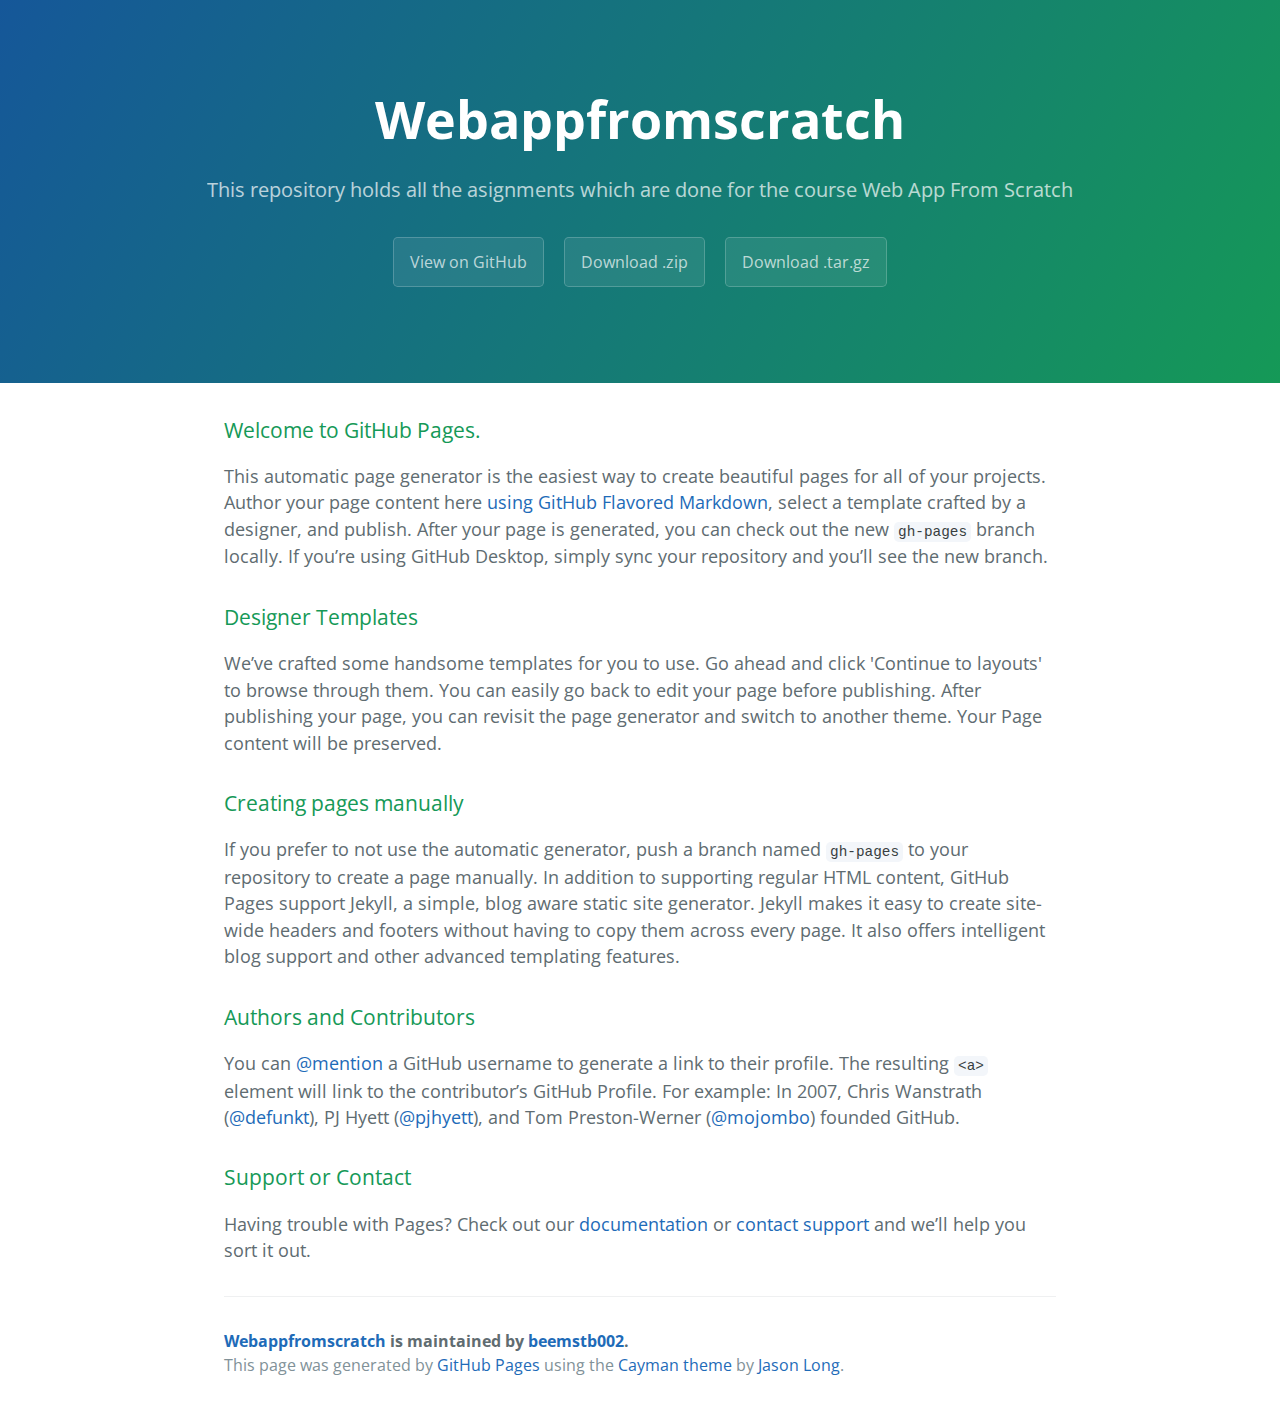
<file: index.html>
<!DOCTYPE html>
<html lang="en-us">
  <head>
    <meta charset="UTF-8">
    <title>Webappfromscratch by beemstb002</title>
    <meta name="viewport" content="width=device-width, initial-scale=1">
    <link rel="stylesheet" type="text/css" href="stylesheets/normalize.css" media="screen">
    <link href='https://fonts.googleapis.com/css?family=Open+Sans:400,700' rel='stylesheet' type='text/css'>
    <link rel="stylesheet" type="text/css" href="stylesheets/stylesheet.css" media="screen">
    <link rel="stylesheet" type="text/css" href="stylesheets/github-light.css" media="screen">
  </head>
  <body>
    <section class="page-header">
      <h1 class="project-name">Webappfromscratch</h1>
      <h2 class="project-tagline">This repository holds all the asignments which are done for the course Web App From Scratch</h2>
      <a href="https://github.com/beemstb002/WebAppFromScratch" class="btn">View on GitHub</a>
      <a href="https://github.com/beemstb002/WebAppFromScratch/zipball/master" class="btn">Download .zip</a>
      <a href="https://github.com/beemstb002/WebAppFromScratch/tarball/master" class="btn">Download .tar.gz</a>
    </section>

    <section class="main-content">
      <h3>
<a id="welcome-to-github-pages" class="anchor" href="#welcome-to-github-pages" aria-hidden="true"><span aria-hidden="true" class="octicon octicon-link"></span></a>Welcome to GitHub Pages.</h3>

<p>This automatic page generator is the easiest way to create beautiful pages for all of your projects. Author your page content here <a href="https://guides.github.com/features/mastering-markdown/">using GitHub Flavored Markdown</a>, select a template crafted by a designer, and publish. After your page is generated, you can check out the new <code>gh-pages</code> branch locally. If you’re using GitHub Desktop, simply sync your repository and you’ll see the new branch.</p>

<h3>
<a id="designer-templates" class="anchor" href="#designer-templates" aria-hidden="true"><span aria-hidden="true" class="octicon octicon-link"></span></a>Designer Templates</h3>

<p>We’ve crafted some handsome templates for you to use. Go ahead and click 'Continue to layouts' to browse through them. You can easily go back to edit your page before publishing. After publishing your page, you can revisit the page generator and switch to another theme. Your Page content will be preserved.</p>

<h3>
<a id="creating-pages-manually" class="anchor" href="#creating-pages-manually" aria-hidden="true"><span aria-hidden="true" class="octicon octicon-link"></span></a>Creating pages manually</h3>

<p>If you prefer to not use the automatic generator, push a branch named <code>gh-pages</code> to your repository to create a page manually. In addition to supporting regular HTML content, GitHub Pages support Jekyll, a simple, blog aware static site generator. Jekyll makes it easy to create site-wide headers and footers without having to copy them across every page. It also offers intelligent blog support and other advanced templating features.</p>

<h3>
<a id="authors-and-contributors" class="anchor" href="#authors-and-contributors" aria-hidden="true"><span aria-hidden="true" class="octicon octicon-link"></span></a>Authors and Contributors</h3>

<p>You can <a href="https://help.github.com/articles/basic-writing-and-formatting-syntax/#mentioning-users-and-teams" class="user-mention">@mention</a> a GitHub username to generate a link to their profile. The resulting <code>&lt;a&gt;</code> element will link to the contributor’s GitHub Profile. For example: In 2007, Chris Wanstrath (<a href="https://github.com/defunkt" class="user-mention">@defunkt</a>), PJ Hyett (<a href="https://github.com/pjhyett" class="user-mention">@pjhyett</a>), and Tom Preston-Werner (<a href="https://github.com/mojombo" class="user-mention">@mojombo</a>) founded GitHub.</p>

<h3>
<a id="support-or-contact" class="anchor" href="#support-or-contact" aria-hidden="true"><span aria-hidden="true" class="octicon octicon-link"></span></a>Support or Contact</h3>

<p>Having trouble with Pages? Check out our <a href="https://help.github.com/pages">documentation</a> or <a href="https://github.com/contact">contact support</a> and we’ll help you sort it out.</p>

      <footer class="site-footer">
        <span class="site-footer-owner"><a href="https://github.com/beemstb002/WebAppFromScratch">Webappfromscratch</a> is maintained by <a href="https://github.com/beemstb002">beemstb002</a>.</span>

        <span class="site-footer-credits">This page was generated by <a href="https://pages.github.com">GitHub Pages</a> using the <a href="https://github.com/jasonlong/cayman-theme">Cayman theme</a> by <a href="https://twitter.com/jasonlong">Jason Long</a>.</span>
      </footer>

    </section>

  
  </body>
</html>
</file>
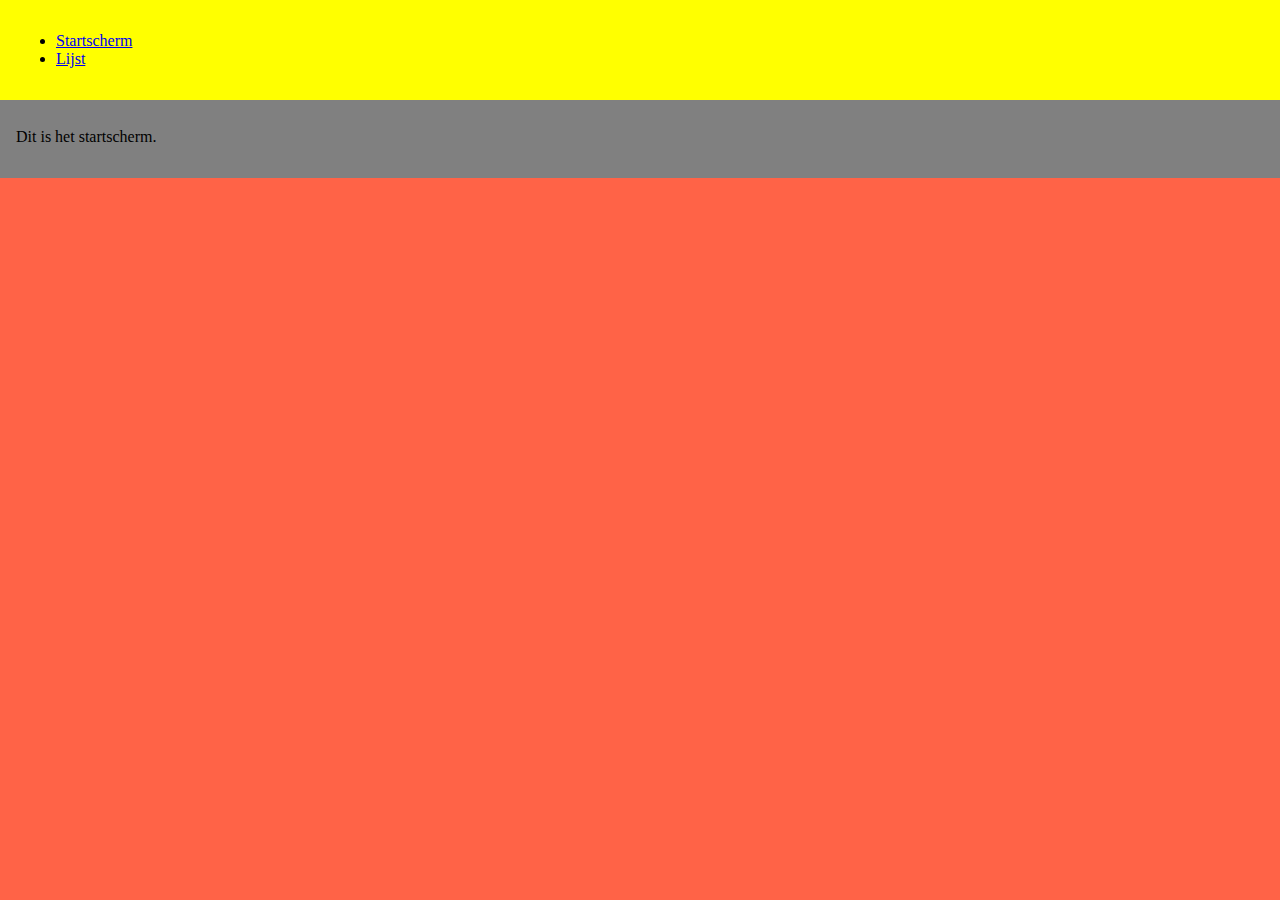
<file: opdracht5/index.html>
<!DOCTYPE html>
<html>
<head>
	<title></title>
	<link rel="stylesheet" href="static/css/style.css">
</head>
<body>

	<header>
		<nav>
			<ul>
				<li><a href="#page1">Startscherm</a></li>
				<li><a href="#page2">Lijst</a></li>
			</ul>
		</nav>
	</header>

	<section id="home">
		<p>Dit is het startscherm.</p>
	</section>

	<section id="list">
		<ul>
			<li>List item 1</li>
			<li>List item 2</li>
			<li>List item 3</li>
		</ul>
	</section>
	<script src="static/js/app.js"></script>
</body>
</html>
</file>
<file: stylesheets/stylesheet.css>
* {
  box-sizing: border-box; }

body {
  padding: 0;
  margin: 0;
  font-family: "Open Sans", "Helvetica Neue", Helvetica, Arial, sans-serif;
  font-size: 16px;
  line-height: 1.5;
  color: #606c71; }

a {
  color: #1e6bb8;
  text-decoration: none; }
  a:hover {
    text-decoration: underline; }

.btn {
  display: inline-block;
  margin-bottom: 1rem;
  color: rgba(255, 255, 255, 0.7);
  background-color: rgba(255, 255, 255, 0.08);
  border-color: rgba(255, 255, 255, 0.2);
  border-style: solid;
  border-width: 1px;
  border-radius: 0.3rem;
  transition: color 0.2s, background-color 0.2s, border-color 0.2s; }
  .btn + .btn {
    margin-left: 1rem; }

.btn:hover {
  color: rgba(255, 255, 255, 0.8);
  text-decoration: none;
  background-color: rgba(255, 255, 255, 0.2);
  border-color: rgba(255, 255, 255, 0.3); }

@media screen and (min-width: 64em) {
  .btn {
    padding: 0.75rem 1rem; } }

@media screen and (min-width: 42em) and (max-width: 64em) {
  .btn {
    padding: 0.6rem 0.9rem;
    font-size: 0.9rem; } }

@media screen and (max-width: 42em) {
  .btn {
    display: block;
    width: 100%;
    padding: 0.75rem;
    font-size: 0.9rem; }
    .btn + .btn {
      margin-top: 1rem;
      margin-left: 0; } }

.page-header {
  color: #fff;
  text-align: center;
  background-color: #159957;
  background-image: linear-gradient(120deg, #155799, #159957); }

@media screen and (min-width: 64em) {
  .page-header {
    padding: 5rem 6rem; } }

@media screen and (min-width: 42em) and (max-width: 64em) {
  .page-header {
    padding: 3rem 4rem; } }

@media screen and (max-width: 42em) {
  .page-header {
    padding: 2rem 1rem; } }

.project-name {
  margin-top: 0;
  margin-bottom: 0.1rem; }

@media screen and (min-width: 64em) {
  .project-name {
    font-size: 3.25rem; } }

@media screen and (min-width: 42em) and (max-width: 64em) {
  .project-name {
    font-size: 2.25rem; } }

@media screen and (max-width: 42em) {
  .project-name {
    font-size: 1.75rem; } }

.project-tagline {
  margin-bottom: 2rem;
  font-weight: normal;
  opacity: 0.7; }

@media screen and (min-width: 64em) {
  .project-tagline {
    font-size: 1.25rem; } }

@media screen and (min-width: 42em) and (max-width: 64em) {
  .project-tagline {
    font-size: 1.15rem; } }

@media screen and (max-width: 42em) {
  .project-tagline {
    font-size: 1rem; } }

.main-content :first-child {
  margin-top: 0; }
.main-content img {
  max-width: 100%; }
.main-content h1, .main-content h2, .main-content h3, .main-content h4, .main-content h5, .main-content h6 {
  margin-top: 2rem;
  margin-bottom: 1rem;
  font-weight: normal;
  color: #159957; }
.main-content p {
  margin-bottom: 1em; }
.main-content code {
  padding: 2px 4px;
  font-family: Consolas, "Liberation Mono", Menlo, Courier, monospace;
  font-size: 0.9rem;
  color: #383e41;
  background-color: #f3f6fa;
  border-radius: 0.3rem; }
.main-content pre {
  padding: 0.8rem;
  margin-top: 0;
  margin-bottom: 1rem;
  font: 1rem Consolas, "Liberation Mono", Menlo, Courier, monospace;
  color: #567482;
  word-wrap: normal;
  background-color: #f3f6fa;
  border: solid 1px #dce6f0;
  border-radius: 0.3rem; }
  .main-content pre > code {
    padding: 0;
    margin: 0;
    font-size: 0.9rem;
    color: #567482;
    word-break: normal;
    white-space: pre;
    background: transparent;
    border: 0; }
.main-content .highlight {
  margin-bottom: 1rem; }
  .main-content .highlight pre {
    margin-bottom: 0;
    word-break: normal; }
.main-content .highlight pre, .main-content pre {
  padding: 0.8rem;
  overflow: auto;
  font-size: 0.9rem;
  line-height: 1.45;
  border-radius: 0.3rem; }
.main-content pre code, .main-content pre tt {
  display: inline;
  max-width: initial;
  padding: 0;
  margin: 0;
  overflow: initial;
  line-height: inherit;
  word-wrap: normal;
  background-color: transparent;
  border: 0; }
  .main-content pre code:before, .main-content pre code:after, .main-content pre tt:before, .main-content pre tt:after {
    content: normal; }
.main-content ul, .main-content ol {
  margin-top: 0; }
.main-content blockquote {
  padding: 0 1rem;
  margin-left: 0;
  color: #819198;
  border-left: 0.3rem solid #dce6f0; }
  .main-content blockquote > :first-child {
    margin-top: 0; }
  .main-content blockquote > :last-child {
    margin-bottom: 0; }
.main-content table {
  display: block;
  width: 100%;
  overflow: auto;
  word-break: normal;
  word-break: keep-all; }
  .main-content table th {
    font-weight: bold; }
  .main-content table th, .main-content table td {
    padding: 0.5rem 1rem;
    border: 1px solid #e9ebec; }
.main-content dl {
  padding: 0; }
  .main-content dl dt {
    padding: 0;
    margin-top: 1rem;
    font-size: 1rem;
    font-weight: bold; }
  .main-content dl dd {
    padding: 0;
    margin-bottom: 1rem; }
.main-content hr {
  height: 2px;
  padding: 0;
  margin: 1rem 0;
  background-color: #eff0f1;
  border: 0; }

@media screen and (min-width: 64em) {
  .main-content {
    max-width: 64rem;
    padding: 2rem 6rem;
    margin: 0 auto;
    font-size: 1.1rem; } }

@media screen and (min-width: 42em) and (max-width: 64em) {
  .main-content {
    padding: 2rem 4rem;
    font-size: 1.1rem; } }

@media screen and (max-width: 42em) {
  .main-content {
    padding: 2rem 1rem;
    font-size: 1rem; } }

.site-footer {
  padding-top: 2rem;
  margin-top: 2rem;
  border-top: solid 1px #eff0f1; }

.site-footer-owner {
  display: block;
  font-weight: bold; }

.site-footer-credits {
  color: #819198; }

@media screen and (min-width: 64em) {
  .site-footer {
    font-size: 1rem; } }

@media screen and (min-width: 42em) and (max-width: 64em) {
  .site-footer {
    font-size: 1rem; } }

@media screen and (max-width: 42em) {
  .site-footer {
    font-size: 0.9rem; } }
</file>
<file: stylesheets/github-light.css>
/*
   Copyright 2014 GitHub Inc.

   Licensed under the Apache License, Version 2.0 (the "License");
   you may not use this file except in compliance with the License.
   You may obtain a copy of the License at

       http://www.apache.org/licenses/LICENSE-2.0

   Unless required by applicable law or agreed to in writing, software
   distributed under the License is distributed on an "AS IS" BASIS,
   WITHOUT WARRANTIES OR CONDITIONS OF ANY KIND, either express or implied.
   See the License for the specific language governing permissions and
   limitations under the License.

*/

.pl-c /* comment */ {
  color: #969896;
}

.pl-c1      /* constant, markup.raw, meta.diff.header, meta.module-reference, meta.property-name, support, support.constant, support.variable, variable.other.constant */,
.pl-s .pl-v /* string variable */ {
  color: #0086b3;
}

.pl-e  /* entity */,
.pl-en /* entity.name */ {
  color: #795da3;
}

.pl-s .pl-s1 /* string source */,
.pl-smi      /* storage.modifier.import, storage.modifier.package, storage.type.java, variable.other, variable.parameter.function */ {
  color: #333;
}

.pl-ent /* entity.name.tag */ {
  color: #63a35c;
}

.pl-k /* keyword, storage, storage.type */ {
  color: #a71d5d;
}

.pl-pds              /* punctuation.definition.string, string.regexp.character-class */,
.pl-s                /* string */,
.pl-s .pl-pse .pl-s1 /* string punctuation.section.embedded source */,
.pl-sr               /* string.regexp */,
.pl-sr .pl-cce       /* string.regexp constant.character.escape */,
.pl-sr .pl-sra       /* string.regexp string.regexp.arbitrary-repitition */,
.pl-sr .pl-sre       /* string.regexp source.ruby.embedded */ {
  color: #183691;
}

.pl-v /* variable */ {
  color: #ed6a43;
}

.pl-id /* invalid.deprecated */ {
  color: #b52a1d;
}

.pl-ii /* invalid.illegal */ {
  background-color: #b52a1d;
  color: #f8f8f8;
}

.pl-sr .pl-cce /* string.regexp constant.character.escape */ {
  color: #63a35c;
  font-weight: bold;
}

.pl-ml /* markup.list */ {
  color: #693a17;
}

.pl-mh        /* markup.heading */,
.pl-mh .pl-en /* markup.heading entity.name */,
.pl-ms        /* meta.separator */ {
  color: #1d3e81;
  font-weight: bold;
}

.pl-mq /* markup.quote */ {
  color: #008080;
}

.pl-mi /* markup.italic */ {
  color: #333;
  font-style: italic;
}

.pl-mb /* markup.bold */ {
  color: #333;
  font-weight: bold;
}

.pl-md /* markup.deleted, meta.diff.header.from-file */ {
  background-color: #ffecec;
  color: #bd2c00;
}

.pl-mi1 /* markup.inserted, meta.diff.header.to-file */ {
  background-color: #eaffea;
  color: #55a532;
}

.pl-mdr /* meta.diff.range */ {
  color: #795da3;
  font-weight: bold;
}

.pl-mo /* meta.output */ {
  color: #1d3e81;
}
</file>
<file: opdracht5/static/css/style.css>
body 				{background:tomato;margin:0;}
header nav 			{width:100%;position:fixed;top:0;padding:1em;background:yellow;}
section 			{padding:1em;margin-top:6em;}
section#home	 	{background:grey;}
section#list		{background:blue;display:none;}

.show 				{display:block!important;}
.hide 				{display:none;}
</file>
